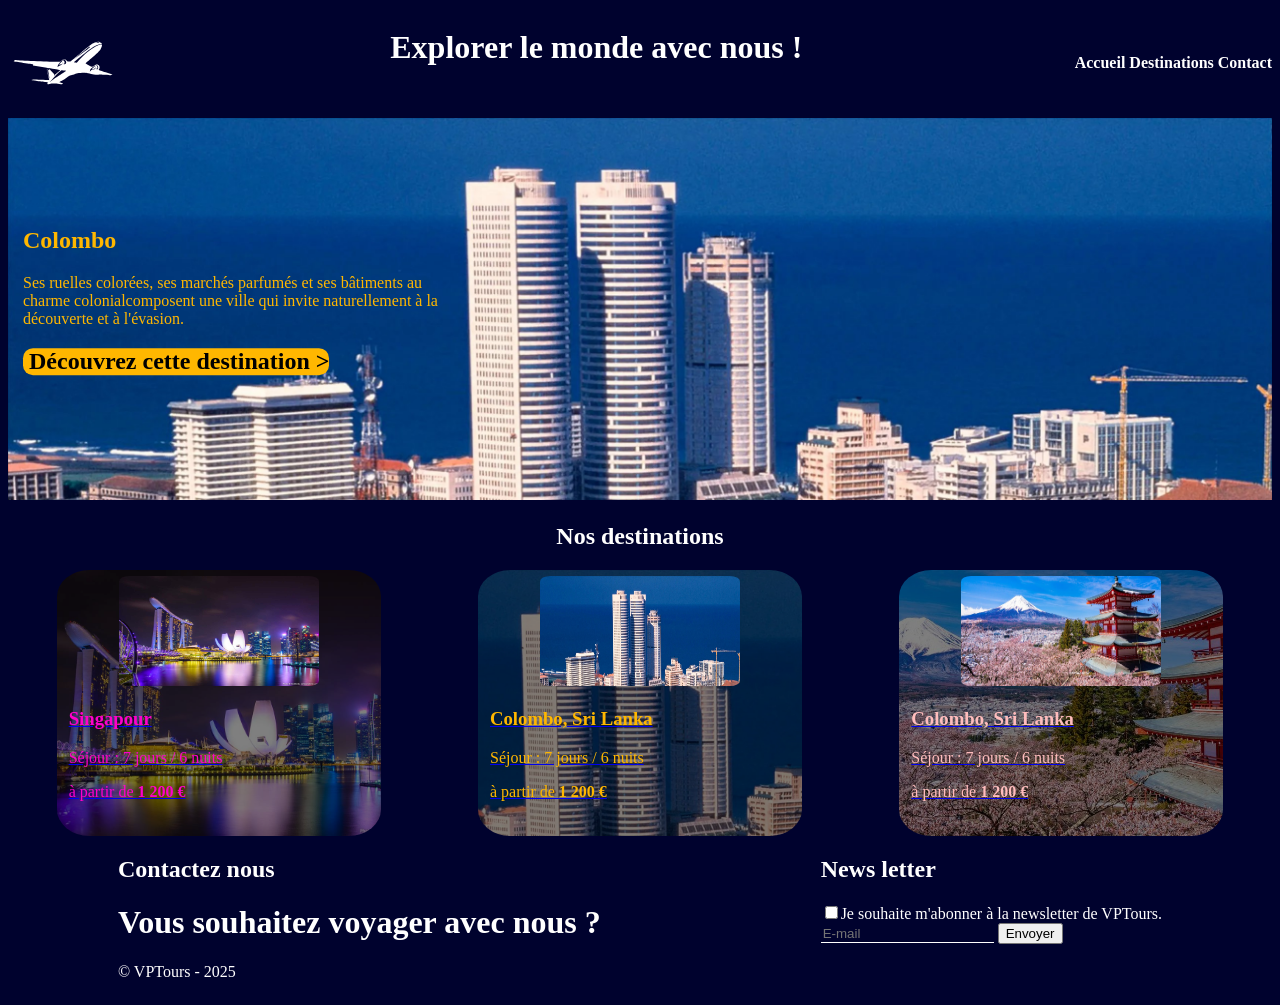
<file: SAE 105/Index.html>
<!DOCTYPE html>
<html>
    <head lang="fr">
        <link rel="stylesheet" href="style_index.css">
        <title>
            Acceuil
        </title>
        <meta charset="utf-8">
    </head>
    <body>
        <div class="header">
            <img src="logo.svg" height="110">
            <h1>
                Explorer le monde avec nous !
            </h1>
            <div class="menu">
                <nav>
                    <a href="#accueil">Accueil</a>
                    <a href="#destinations">Destinations</a>
                    <a href="#contact">Contact</a>
                </nav>
            </div>
        </div>
        <section id="accueil">
            <div class="carousel">
                <div class="carousel-inner">
                    <div class="slide">
                        <img src="Colombo.jpeg" height="100%"">
                        <div class="caption1">
                            <h1>
                                <b>Colombo</b>
                            </h1>
                            Ses ruelles colorées, ses marchés parfumés et ses bâtiments au<br>charme colonialcomposent une ville qui invite naturellement à la<br>découverte et à l'évasion.
                            <br>
                            <a href="Colombo.html">
                                <h2>
                                    &nbsp;Découvrez cette destination >
                                </h2>
                            </a>
                        </div>
                    </div>
                    <div class="slide">
                        <img src="japon.jpg"height="100%">
                        <div class="caption2">
                            <h1>
                                Fujiyoshida
                            </h1>
                            Ses sanctuaires discrets, ses ruelles bordées de petites échoppes<br>et la silhouette majestueuse du Fuji composent un décor qui invite à<br>la contemplation et à l’évasion.
                            <br>
                            <a href="Fujiyoshida.html">
                                <h2>
                                    &nbsp;Découvrez cette destination >
                                </h2>
                            </a>
                        </div>
                    </div>
                    <div class="slide">
                        <img src="Singapore-at-night.jpg"height="100%">
                        <div class="caption3">
                            <h1>
                                Singapour
                            </h1>
                            Ses quartiers multiculturels, ses promenades au bord de l’eau et <br>ses lumières nocturnes dessinent une ville qui invite <br>à l’émerveillement et à l’évasion.
                            <br>
                            <a href="Singapour.html">
                                <h2>
                                    &nbsp;Découvrez cette destination >
                                </h2>
                            </a>
                        </div>
                    </div>
                </div>
            </div>
        </section>
        <section id="Destinations">
            <h1>
                Nos destinations
            </h1>
            <div class="destinations">
                <a href="Singapour.html">
                    <fieldset id="fsingapour">
                        <center>
                            <img src="Singapore-at-night.jpg" height="110px" width="200px">
                        </center>
                        <h3>
                            Singapour
                        </h3>
                        <p>
                            Séjour : 7 jours / 6 nuits
                        </p>
                        <p>
                            à partir de <b>1 200 €</b>
                        </p>
                    </fieldset>
                </a>
                <a href="Colombo.html">
                    <fieldset id="fcolombo">
                        <center>
                            <img src="Colombo.jpeg" height="110px" width="200px">
                        </center>
                        <h3>
                            Colombo, Sri Lanka
                        </h3>
                        <p>
                            Séjour : 7 jours / 6 nuits
                        </p>
                        <p>
                            à partir de <b>1 200 €</b>
                        </p>
                    </fieldset>
                </a>
                <a href="Fujiyoshida">
                    <fieldset id="ffujiyoshida">
                        <center>
                            <img src="japon.jpg" height="110px" width="200px">
                        </center>
                        <h3>
                            Colombo, Sri Lanka
                        </h3>
                        <p>
                            Séjour : 7 jours / 6 nuits
                        </p>
                        <p>
                            à partir de <b>1 200 €</b>
                        </p>
                    </fieldset>
                </a>
            </div>
        </section>
        <script>
            const carouselInner = document.querySelector('.carousel-inner');
            let currentIndex = 0;

            function nextSlide() {
                currentIndex = (currentIndex + 1) % 3;
                carouselInner.style.transform = `translateX(-${currentIndex * 33.33}%)`;
                setTimeout(nextSlide, 3000);
            }

            setTimeout(nextSlide, 3000);
        </script>
        <div class="footer">
            <div class="contact">
                <h2>
                    Contactez nous
                </h2>
                <h1>
                    <b>
                        Vous souhaitez voyager avec nous ?
                    </b>
                </h1>
                <p>
                    © VPTours - 2025
                </p>
            </div>
            <div class="emailing">
                <form>
                    <h2>
                        News letter
                    </h2>
                    <input type="checkbox">Je souhaite m'abonner à la newsletter de VPTours.
                    <br>
                    <input type="email" placeholder="E-mail" required>
                    <button>
                        Envoyer
                    </button>
                </form>
            </div>
        </div>
    </body>
</html>
</file>
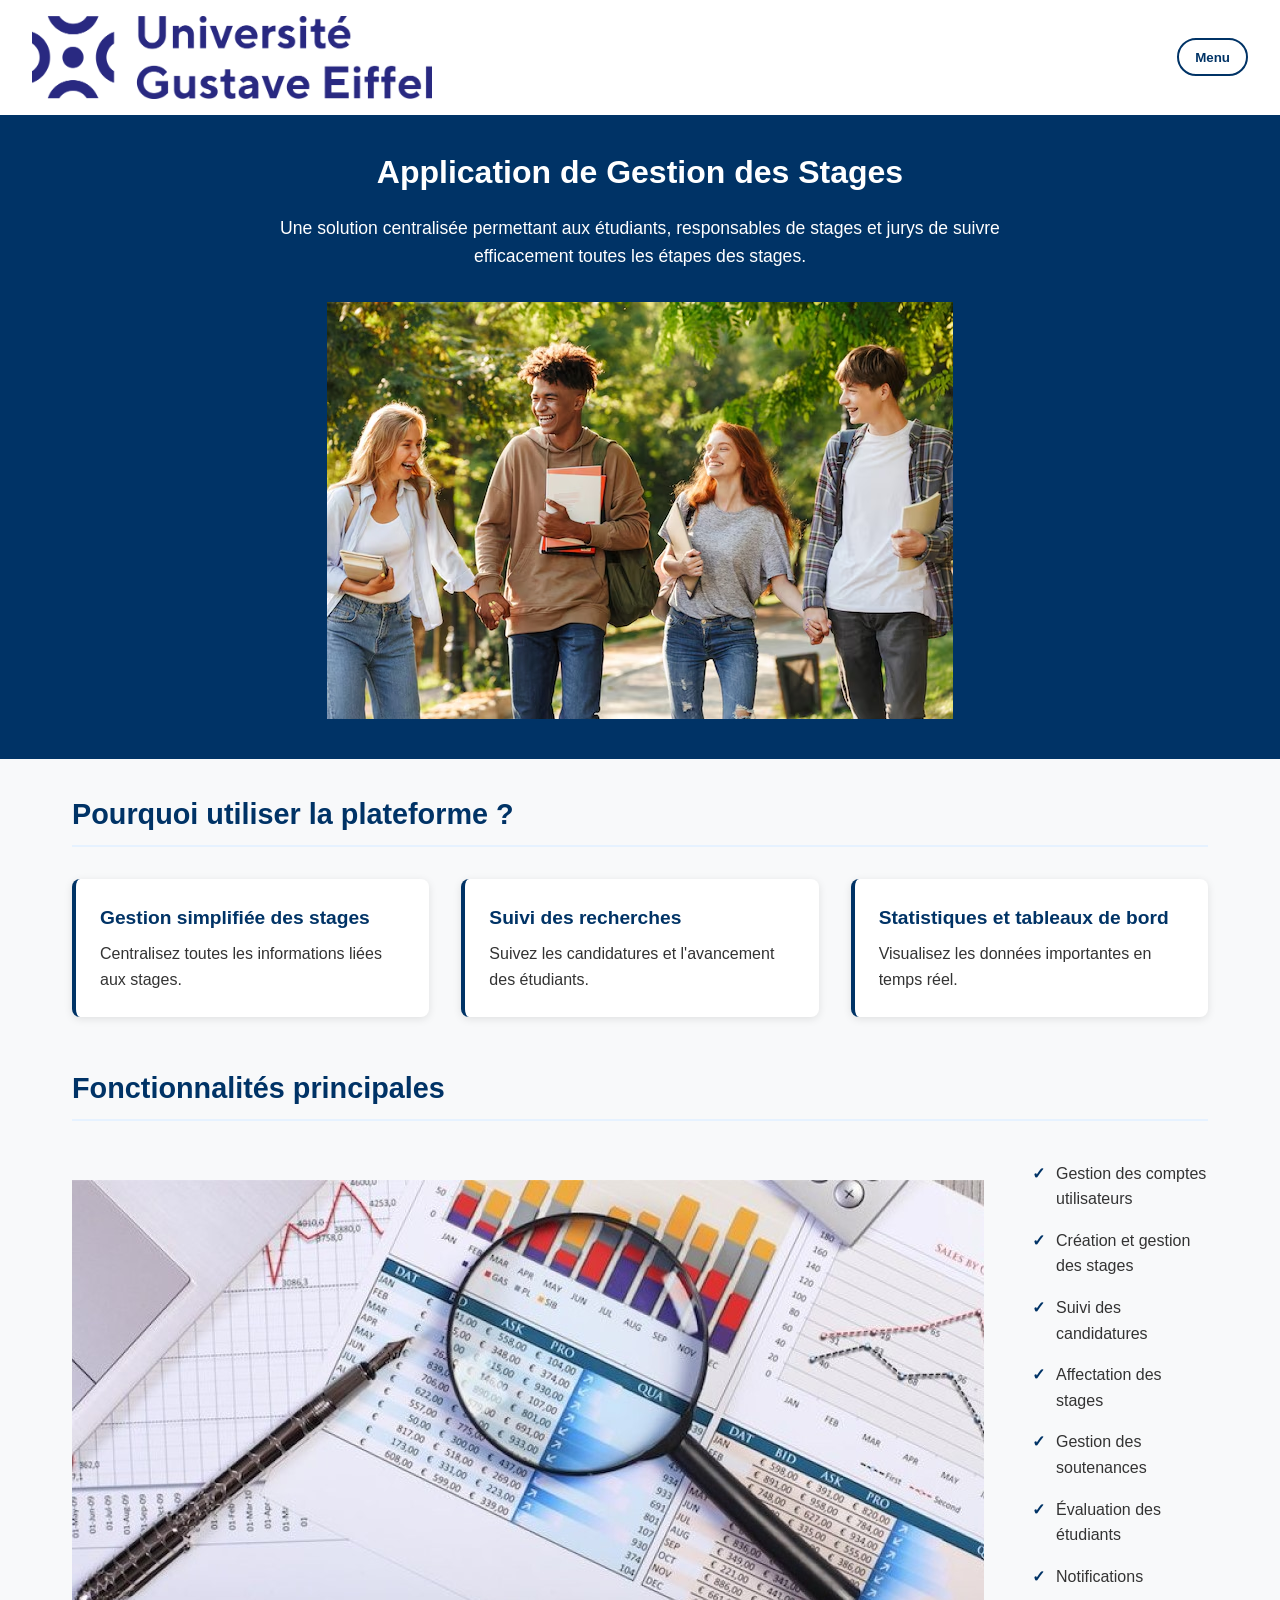
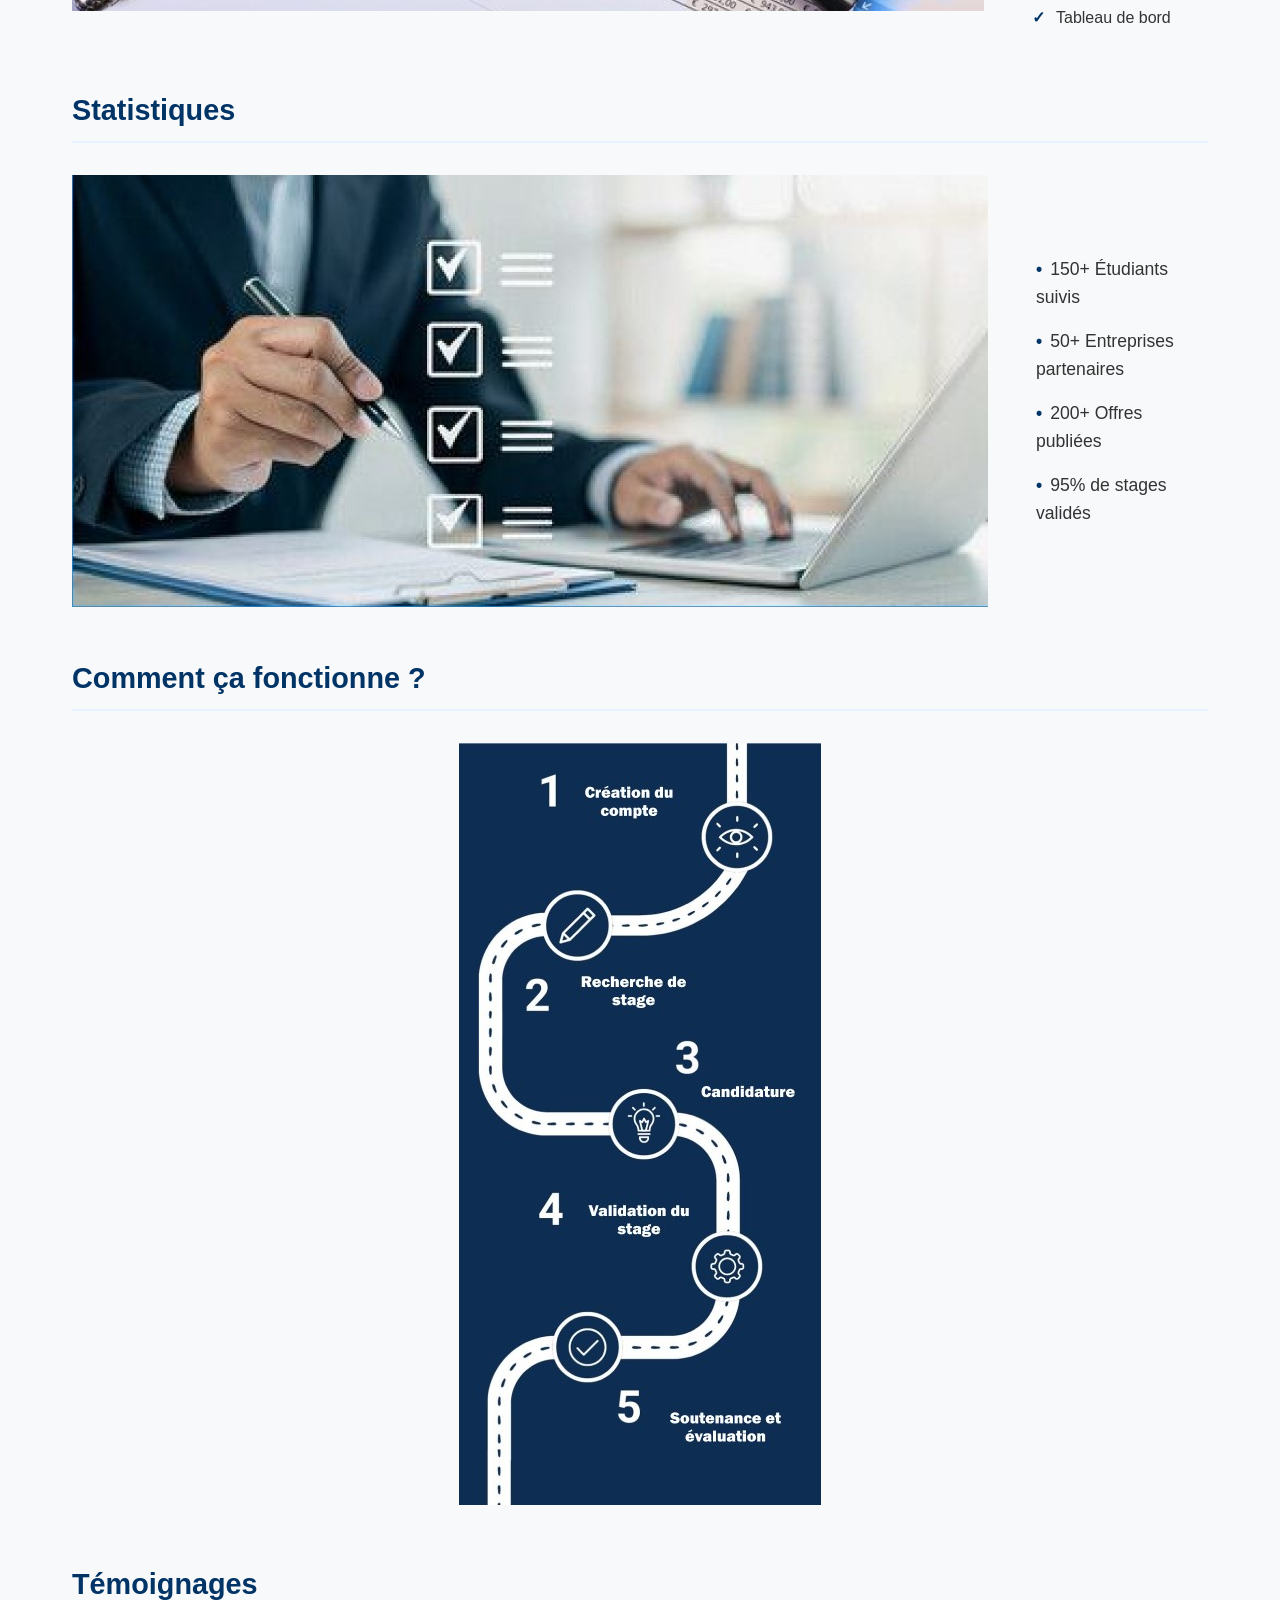
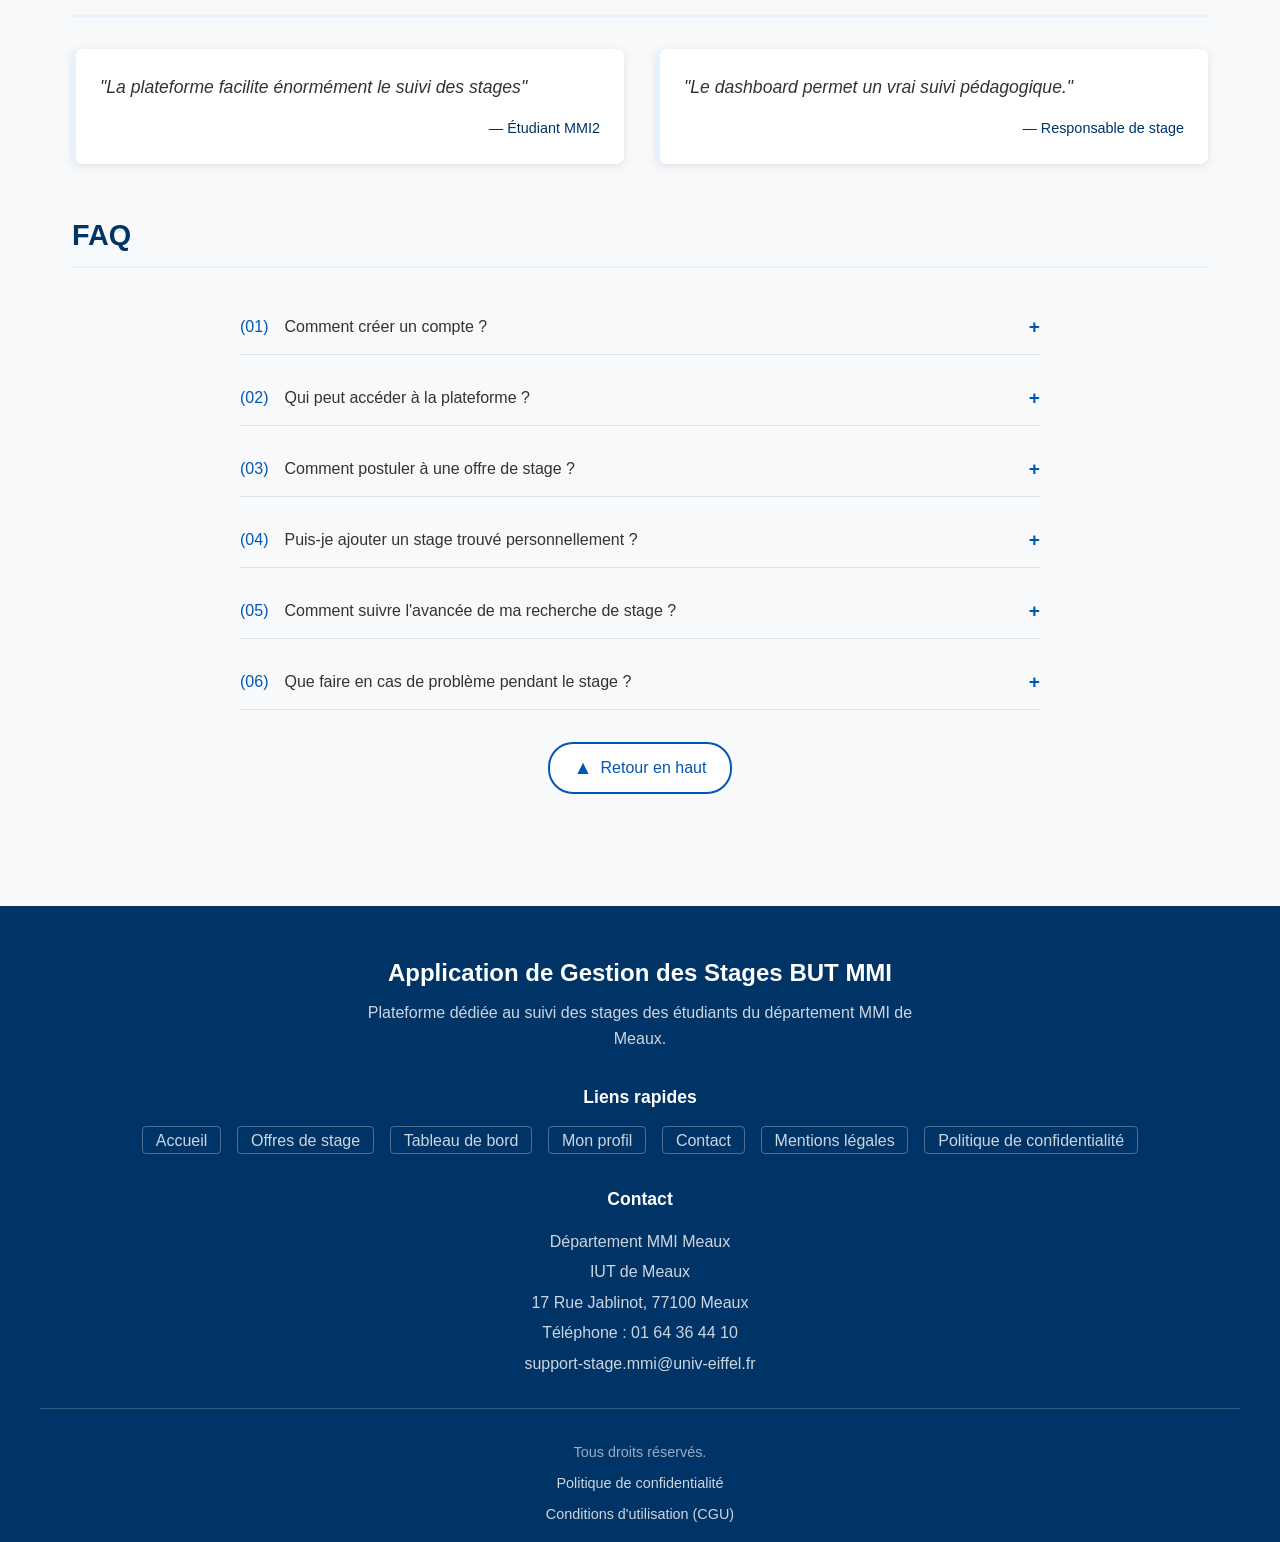
<file: SAE_201-203/index.html>
<!DOCTYPE html>
<html lang="fr">
<head>
    <meta charset="UTF-8">
    <meta name="viewport" content="width=device-width, initial-scale=1.0">
    <title>Application de gestion des stages - Université Gustave Eiffel</title>
    <style>
        * {
            margin: 0;
            padding: 0;
            box-sizing: border-box;
        }

        :root {
            --primary-blue: #003366;
            --secondary-blue: #0056b3;
            --light-blue: #e6f2ff;
            --text-dark: #333;
            --text-light: #fff;
            --gray-bg: #f8f9fa;
            --border-color: #dee2e6;
        }

        body {
            font-family: 'Segoe UI', Tahoma, Geneva, Verdana, sans-serif;
            line-height: 1.6;
            color: var(--text-dark);
            background-color: var(--gray-bg);
        }

        .header {
            background-color: var(--text-light);
            padding: 1rem 2rem;
            display: flex;
            justify-content: space-between;
            align-items: center;
            box-shadow: 0 2px 4px rgba(0, 0, 0, 0.1);
        }

        .logo-container {
            display: flex;
            align-items: center;
            gap: 1rem;
        }

        .logo {
            height: 50px;
            width: auto;
        }

        .university-name {
            font-size: 1.2rem;
            font-weight: bold;
            color: var(--primary-blue);
        }

        .menu {
            position: relative;
        }

        .menu-toggle {
            background: none;
            border: 2px solid var(--primary-blue);
            color: var(--primary-blue);
            padding: 0.6rem 1rem;
            border-radius: 999px;
            cursor: pointer;
            font-weight: 600;
            transition: all 0.2s ease;
        }

        .menu-toggle:hover {
            background-color: rgba(0, 51, 102, 0.08);
        }

        .menu-dropdown {
            list-style: none;
            position: absolute;
            right: 0;
            top: calc(100% + 0.5rem);
            min-width: 220px;
            background-color: var(--text-light);
            border: 1px solid var(--border-color);
            border-radius: 10px;
            box-shadow: 0 8px 20px rgba(0, 0, 0, 0.12);
            padding: 0.5rem;
            display: none;
            z-index: 1000;
        }

        .menu-dropdown.open {
            display: block;
        }

        .menu-dropdown li {
            margin: 0;
        }

        .menu-dropdown a {
            display: block;
            padding: 0.6rem 0.8rem;
            border-radius: 8px;
            text-decoration: none;
            color: var(--primary-blue);
            font-weight: 500;
        }

        .menu-dropdown a:hover {
            background-color: var(--light-blue);
        }


        .hero {
            background-color: var(--primary-blue);
            color: var(--text-light);
            padding: 2rem;
            text-align: center;
        }

        .hero h1 {
            font-size: 2rem;
            margin-bottom: 1rem;
        }

        .hero-description {
            font-size: 1.1rem;
            max-width: 800px;
            margin: 0 auto 2rem;
        }

        .hero-image {
            width: 100%;
            max-width: 1200px;
            height: auto;
            border-radius: 8px;
            box-shadow: 0 4px 8px rgba(0, 0, 0, 0.2);
        }

        .main-content {
            max-width: 1200px;
            margin: 0 auto;
            padding: 2rem;
        }

        .section-title {
            font-size: 1.8rem;
            color: var(--primary-blue);
            margin-bottom: 2rem;
            padding-bottom: 0.5rem;
            border-bottom: 2px solid var(--light-blue);
        }

        .why-use {
            margin-bottom: 3rem;
        }

        .features-grid {
            display: grid;
            grid-template-columns: repeat(auto-fit, minmax(300px, 1fr));
            gap: 2rem;
            margin-top: 1.5rem;
        }

        .feature-card {
            background-color: var(--text-light);
            padding: 1.5rem;
            border-radius: 8px;
            box-shadow: 0 2px 8px rgba(0, 0, 0, 0.1);
            border-left: 4px solid var(--primary-blue);
        }

        .feature-card h3 {
            color: var(--primary-blue);
            margin-bottom: 0.5rem;
            font-size: 1.2rem;
        }

        .feature-card p {
            color: var(--text-dark);
            line-height: 1.6;
        }

        .features-section {
            margin-bottom: 3rem;
        }

        .features-content {
            display: grid;
            grid-template-columns: 1fr 1fr;
            gap: 3rem;
            align-items: center;
        }

        .features-image {
            width: 100%;
            height: auto;
            border-radius: 8px;
            box-shadow: 0 2px 8px rgba(0, 0, 0, 0.1);
        }

        .features-list {
            list-style-type: none;
        }

        .features-list li {
            padding: 0.5rem 0;
            position: relative;
            padding-left: 1.5rem;
        }

        .features-list li:before {
            content: "✓";
            position: absolute;
            left: 0;
            color: var(--primary-blue);
            font-weight: bold;
        }

        .statistics-section {
            margin-bottom: 2rem;
        }

        .statistics-content {
            display: grid;
            grid-template-columns: 1fr 1fr;
            gap: 3rem;
            align-items: center;
        }

        .statistics-image {
            width: 100%;
            height: auto;
            border-radius: 8px;
            box-shadow: 0 2px 8px rgba(0, 0, 0, 0.1);
        }

        .statistics-list {
            list-style-type: none;
        }

        .statistics-list li {
            padding: 0.5rem 0;
            font-size: 1.1rem;
        }

        .statistics-list li:before {
            content: "•";
            color: var(--primary-blue);
            font-weight: bold;
            margin-right: 0.5rem;
        }

        .footer {
            background-color: var(--primary-blue);
            color: var(--text-light);
            text-align: center;
            padding: 1rem;
            margin-top: 2rem;
        }

        .footer p {
            margin: 0;
        }

        @media (max-width: 768px) {
            .header {
                padding: 1rem;
            }
            .university-name {
                font-size: 1rem;
            }
            .hero h1 {
                font-size: 1.5rem;
            }
            .hero-description {
                font-size: 1rem;
            }
            .features-content,
            .statistics-content {
                grid-template-columns: 1fr;
                gap: 1.5rem;
            }
            .main-content {
                padding: 1rem;
            }
            .section-title {
                font-size: 1.5rem;
            }
        }

        @media (max-width: 480px) {
            .features-grid {
                grid-template-columns: 1fr;
            }
            .logo-container {
                flex-direction: column;
                align-items: flex-start;
            }
        }

        /* How it works section */
        .how-it-works-section {
            margin: 3rem 0;
        }

        .steps-container {
            background-color: var(--primary-blue);
            padding: 3rem 2rem;
            border-radius: 12px;
            position: relative;
            overflow: hidden;
        }

        .steps-timeline {
            position: relative;
            max-width: 600px;
            margin: 0 auto;
        }

        .step {
            display: flex;
            align-items: center;
            margin-bottom: 3rem;
            position: relative;
            z-index: 2;
        }

        .step:last-child {
            margin-bottom: 0;
        }

        .step-number {
            width: 40px;
            height: 40px;
            background-color: var(--text-light);
            color: var(--primary-blue);
            border-radius: 50%;
            display: flex;
            align-items: center;
            justify-content: center;
            font-weight: bold;
            font-size: 1.2rem;
            margin-right: 1rem;
            flex-shrink: 0;
        }

        .step-icon {
            font-size: 1.5rem;
            margin-right: 1rem;
            color: var(--text-light);
        }

        .step-label {
            color: var(--text-light);
            font-size: 1.1rem;
        }

        .timeline-path {
            position: absolute;
            left: 20px;
            top: 40px;
            bottom: 0;
            width: 2px;
            background: linear-gradient(to bottom, transparent 0%, rgba(255,255,255,0.3) 10%, rgba(255,255,255,0.3) 90%, transparent 100%);
            z-index: 1;
        }

        .timeline-path::before {
            content: '';
            position: absolute;
            left: -20px;
            top: 0;
            width: 40px;
            height: 100%;
            border-left: 2px dashed rgba(255,255,255,0.5);
        }

        /* Testimonials */
        .testimonials-section {
            margin: 3rem 0;
        }

        .testimonials-grid {
            display: grid;
            grid-template-columns: repeat(auto-fit, minmax(300px, 1fr));
            gap: 2rem;
            margin-top: 1.5rem;
        }

        .testimonial-card {
            background-color: var(--text-light);
            padding: 1.5rem;
            border-radius: 8px;
            box-shadow: 0 2px 8px rgba(0, 0, 0, 0.1);
            border-left: 4px solid var(--light-blue);
        }

        .testimonial-card .quote {
            font-style: italic;
            color: var(--text-dark);
            margin-bottom: 1rem;
            font-size: 1.1rem;
        }

        .testimonial-card .author {
            color: var(--primary-blue);
            font-weight: 500;
            text-align: right;
            font-size: 0.9rem;
        }

        /* FAQ Section */
        .faq-section {
            margin: 3rem 0;
        }

        .faq-container {
            max-width: 800px;
            margin: 0 auto;
        }

        .faq-item {
            margin-bottom: 1rem;
            border-bottom: 1px solid var(--border-color);
        }

        .faq-question {
            width: 100%;
            background: none;
            border: none;
            padding: 1rem 0;
            display: flex;
            align-items: center;
            cursor: pointer;
            font-size: 1rem;
            color: var(--text-dark);
            text-align: left;
        }

        .faq-question:hover {
            color: var(--primary-blue);
        }

        .faq-number {
            color: var(--secondary-blue);
            margin-right: 1rem;
            font-weight: 500;
        }

        .faq-text {
            flex-grow: 1;
        }

        .faq-icon {
            color: var(--secondary-blue);
            font-size: 1.2rem;
            font-weight: bold;
            transition: transform 0.3s ease;
        }

        .faq-item.active .faq-icon {
            transform: rotate(45deg);
        }

        .faq-answer {
            max-height: 0;
            overflow: hidden;
            transition: max-height 0.3s ease, padding 0.3s ease;
            padding: 0 1rem;
        }

        .faq-item.active .faq-answer {
            max-height: 200px;
            padding: 0 1rem 1rem;
        }

        .faq-answer p {
            color: var(--text-dark);
            line-height: 1.6;
        }

        .back-to-top-container {
            text-align: center;
            margin-top: 2rem;
        }

        .back-to-top {
            background-color: var(--text-light);
            border: 2px solid var(--secondary-blue);
            color: var(--secondary-blue);
            padding: 0.8rem 1.5rem;
            border-radius: 25px;
            cursor: pointer;
            display: inline-flex;
            align-items: center;
            gap: 0.5rem;
            font-size: 1rem;
            transition: all 0.3s ease;
        }

        .back-to-top:hover {
            background-color: var(--secondary-blue);
            color: var(--text-light);
        }

        .back-to-top-icon {
            color: var(--secondary-blue);
            font-size: 1.2rem;
        }

        .back-to-top:hover .back-to-top-icon {
            color: var(--text-light);
        }

        /* Footer */
        .footer {
            background-color: var(--primary-blue);
            color: var(--text-light);
            padding: 3rem 2rem 1rem;
        }

        .footer-content {
            max-width: 1200px;
            margin: 0 auto;
        }

        .footer-university {
            text-align: center;
            margin-bottom: 2rem;
        }

        .footer-info {
            text-align: center;
            margin-bottom: 2rem;
        }

        .footer-info h3 {
            color: var(--text-light);
            margin-bottom: 0.5rem;
            font-size: 1.5rem;
        }

        .footer-info p {
            color: rgba(255, 255, 255, 0.8);
            max-width: 600px;
            margin: 0 auto;
        }

        .footer-links,
        .footer-contact {
            margin-bottom: 2rem;
        }

        .footer-links h4,
        .footer-contact h4 {
            color: var(--text-light);
            margin-bottom: 1rem;
            font-size: 1.1rem;
        }

        .footer-links ul {
            list-style-type: none;
            display: flex;
            flex-wrap: wrap;
            gap: 1rem;
            justify-content: center;
        }

        .footer-links li a {
            color: rgba(255, 255, 255, 0.8);
            text-decoration: none;
            padding: 0.3rem 0.8rem;
            border: 1px solid rgba(255, 255, 255, 0.3);
            border-radius: 4px;
            transition: all 0.3s ease;
        }

        .footer-links li a:hover {
            color: var(--text-light);
            border-color: var(--text-light);
        }

        .footer-contact p {
            color: rgba(255, 255, 255, 0.8);
            margin: 0.3rem 0;
            text-align: center;
        }

        .footer-bottom {
            border-top: 1px solid rgba(255, 255, 255, 0.2);
            padding-top: 2rem;
            display: flex;
            flex-direction: column;
            align-items: center;
            gap: 1.5rem;
        }

        .social-icons {
            display: flex;
            gap: 1rem;
        }

        .social-icons a {
            color: var(--text-light);
            font-size: 1.5rem;
            text-decoration: none;
            transition: color 0.3s ease;
        }

        .social-icons a:hover {
            color: var(--secondary-blue);
        }

        .footer-legal {
            display: flex;
            flex-direction: column;
            align-items: center;
            gap: 0.5rem;
        }

        .footer-legal p {
            color: rgba(255, 255, 255, 0.6);
            margin: 0;
            font-size: 0.9rem;
        }

        .footer-legal a {
            color: rgba(255, 255, 255, 0.8);
            text-decoration: none;
            font-size: 0.9rem;
        }

        .footer-legal a:hover {
            color: var(--text-light);
            text-decoration: underline;
        }

        @media (max-width: 768px) {
            .footer-links ul {
                flex-direction: column;
                align-items: center;
            }
            .footer-contact p {
                text-align: center;
            }
            .footer-bottom {
                flex-direction: column;
                text-align: center;
            }
        }
    </style>
</head>
<body>
    <header class="header">
        <div class="logo-container">
            <img src="img/logo.png" width="400px">
        </div>
        <div class="menu">
            <button class="menu-toggle" type="button" aria-expanded="false" aria-controls="menu-dropdown">
                Menu
            </button>
            <ul id="menu-dropdown" class="menu-dropdown" role="menu">
                <li role="none"><a role="menuitem" href="espace_prof.php">Espace professeur</a></li>
                <li role="none"><a role="menuitem" href="espace_etudiant.php">Espace étudiant</a></li>
                <li role="none"><a role="menuitem" href="espace_entreprise.php">Espace entreprise</a></li>
            </ul>
        </div>
    </header>

    <section class="hero">
        <h1>Application de Gestion des Stages</h1>
        <p class="hero-description">
            Une solution centralisée permettant aux étudiants, responsables de stages et jurys de suivre efficacement toutes les étapes des stages.
        </p>
        <img src="img/etudiants.avif">
    </section>

    <main class="main-content">
        <section class="why-use">
            <h2 class="section-title">Pourquoi utiliser la plateforme ?</h2>
            <div class="features-grid">
                <div class="feature-card">
                    <h3>Gestion simplifiée des stages</h3>
                    <p>Centralisez toutes les informations liées aux stages.</p>
                </div>
                <div class="feature-card">
                    <h3>Suivi des recherches</h3>
                    <p>Suivez les candidatures et l'avancement des étudiants.</p>
                </div>
                <div class="feature-card">
                    <h3>Statistiques et tableaux de bord</h3>
                    <p>Visualisez les données importantes en temps réel.</p>
                </div>
            </div>
        </section>

        <section class="features-section">
            <h2 class="section-title">Fonctionnalités principales</h2>
            <div class="features-content">
                <img src="img/loupe.jpg">
                <ul class="features-list">
                    <li>Gestion des comptes utilisateurs</li>
                    <li>Création et gestion des stages</li>
                    <li>Suivi des candidatures</li>
                    <li>Affectation des stages</li>
                    <li>Gestion des soutenances</li>
                    <li>Évaluation des étudiants</li>
                    <li>Notifications</li>
                    <li>Tableau de bord</li>
                </ul>
            </div>
        </section>

        <section class="statistics-section">
            <h2 class="section-title">Statistiques</h2>
            <div class="statistics-content">
                <img src="img/tache.jpg">
                <ul class="statistics-list">
                    <li>150+ Étudiants suivis</li>
                    <li>50+ Entreprises partenaires</li>
                    <li>200+ Offres publiées</li>
                    <li>95% de stages validés</li>
                </ul>
            </div>
        </section>

        <section class="how-it-works-section">
            <h2 class="section-title">Comment ça fonctionne ?</h2>
            <center>
                <img src="img/chemin.jpg">
            </center>
        </section>

        <section class="testimonials-section">
            <h2 class="section-title">Témoignages</h2>
            <div class="testimonials-grid">
                <div class="testimonial-card">
                    <p class="quote">"La plateforme facilite énormément le suivi des stages"</p>
                    <p class="author">— Étudiant MMI2</p>
                </div>
                <div class="testimonial-card">
                    <p class="quote">"Le dashboard permet un vrai suivi pédagogique."</p>
                    <p class="author">— Responsable de stage</p>
                </div>
            </div>
        </section>

        <section class="faq-section">
            <h2 class="section-title">FAQ</h2>
            <div class="faq-container">
                <div class="faq-item">
                    <button class="faq-question">
                        <span class="faq-number">(01)</span>
                        <span class="faq-text">Comment créer un compte ?</span>
                        <span class="faq-icon">+</span>
                    </button>
                    <div class="faq-answer">
                        <p>Réponse à la question sur la création de compte.</p>
                    </div>
                </div>
                <div class="faq-item">
                    <button class="faq-question">
                        <span class="faq-number">(02)</span>
                        <span class="faq-text">Qui peut accéder à la plateforme ?</span>
                        <span class="faq-icon">+</span>
                    </button>
                    <div class="faq-answer">
                        <p>Réponse à la question sur l'accès à la plateforme.</p>
                    </div>
                </div>
                <div class="faq-item">
                    <button class="faq-question">
                        <span class="faq-number">(03)</span>
                        <span class="faq-text">Comment postuler à une offre de stage ?</span>
                        <span class="faq-icon">+</span>
                    </button>
                    <div class="faq-answer">
                        <p>Réponse à la question sur la candidature.</p>
                    </div>
                </div>
                <div class="faq-item">
                    <button class="faq-question">
                        <span class="faq-number">(04)</span>
                        <span class="faq-text">Puis-je ajouter un stage trouvé personnellement ?</span>
                        <span class="faq-icon">+</span>
                    </button>
                    <div class="faq-answer">
                        <p>Réponse à la question sur l'ajout de stage personnel.</p>
                    </div>
                </div>
                <div class="faq-item">
                    <button class="faq-question">
                        <span class="faq-number">(05)</span>
                        <span class="faq-text">Comment suivre l'avancée de ma recherche de stage ?</span>
                        <span class="faq-icon">+</span>
                    </button>
                    <div class="faq-answer">
                        <p>Réponse à la question sur le suivi de recherche.</p>
                    </div>
                </div>
                <div class="faq-item">
                    <button class="faq-question">
                        <span class="faq-number">(06)</span>
                        <span class="faq-text">Que faire en cas de problème pendant le stage ?</span>
                        <span class="faq-icon">+</span>
                    </button>
                    <div class="faq-answer">
                        <p>Réponse à la question sur les problèmes pendant le stage.</p>
                    </div>
                </div>
            </div>
            <div class="back-to-top-container">
                <button class="back-to-top" onclick="window.scrollTo({top: 0, behavior: 'smooth'})">
                    <span class="back-to-top-icon">▲</span>
                    <span>Retour en haut</span>
                </button>
            </div>
        </section>
    </main>

    <footer class="footer">
        <div class="footer-content">
            <div class="footer-info">
                <h3>Application de Gestion des Stages BUT MMI</h3>
                <p>Plateforme dédiée au suivi des stages des étudiants du département MMI de Meaux.</p>
            </div>
            <div class="footer-links">
                <h4>Liens rapides</h4>
                <ul>
                    <li><a href="#">Accueil</a></li>
                    <li><a href="#">Offres de stage</a></li>
                    <li><a href="#">Tableau de bord</a></li>
                    <li><a href="#">Mon profil</a></li>
                    <li><a href="#">Contact</a></li>
                    <li><a href="#">Mentions légales</a></li>
                    <li><a href="#">Politique de confidentialité</a></li>
                </ul>
            </div>
            <div class="footer-contact">
                <h4>Contact</h4>
                <p>Département MMI Meaux</p>
                <p>IUT de Meaux</p>
                <p>17 Rue Jablinot, 77100 Meaux</p>
                <p>Téléphone : 01 64 36 44 10</p>
                <p>support-stage.mmi@univ-eiffel.fr</p>
            </div>
            <div class="footer-bottom">
                <div class="footer-legal">
                    <p>Tous droits réservés.</p>
                    <a href="#">Politique de confidentialité</a>
                    <a href="#">Conditions d'utilisation (CGU)</a>
                </div>
            </div>
        </div>
    </footer>

    <script>
        (function() {
            const toggleBtn = document.querySelector('.menu-toggle');
            const dropdown = document.querySelector('.menu-dropdown');
            if (!toggleBtn || !dropdown) return;

            const setOpen = (isOpen) => {
                dropdown.classList.toggle('open', isOpen);
                toggleBtn.setAttribute('aria-expanded', String(isOpen));
            };

            toggleBtn.addEventListener('click', (e) => {
                e.stopPropagation();
                const isOpen = dropdown.classList.contains('open');
                setOpen(!isOpen);
            });

            document.addEventListener('click', () => setOpen(false));

            dropdown.addEventListener('click', (e) => {
                const link = e.target.closest('a');
                if (link) setOpen(false);
            });
        })();

        document.querySelectorAll('.faq-question').forEach(button => {
            button.addEventListener('click', () => {
                const faqItem = button.parentElement;
                const isActive = faqItem.classList.contains('active');

                document.querySelectorAll('.faq-item').forEach(item => {
                    item.classList.remove('active');
                });

                if (!isActive) {
                    faqItem.classList.add('active');
                }
            });
        });
    </script>
</body>
</html>
</file>
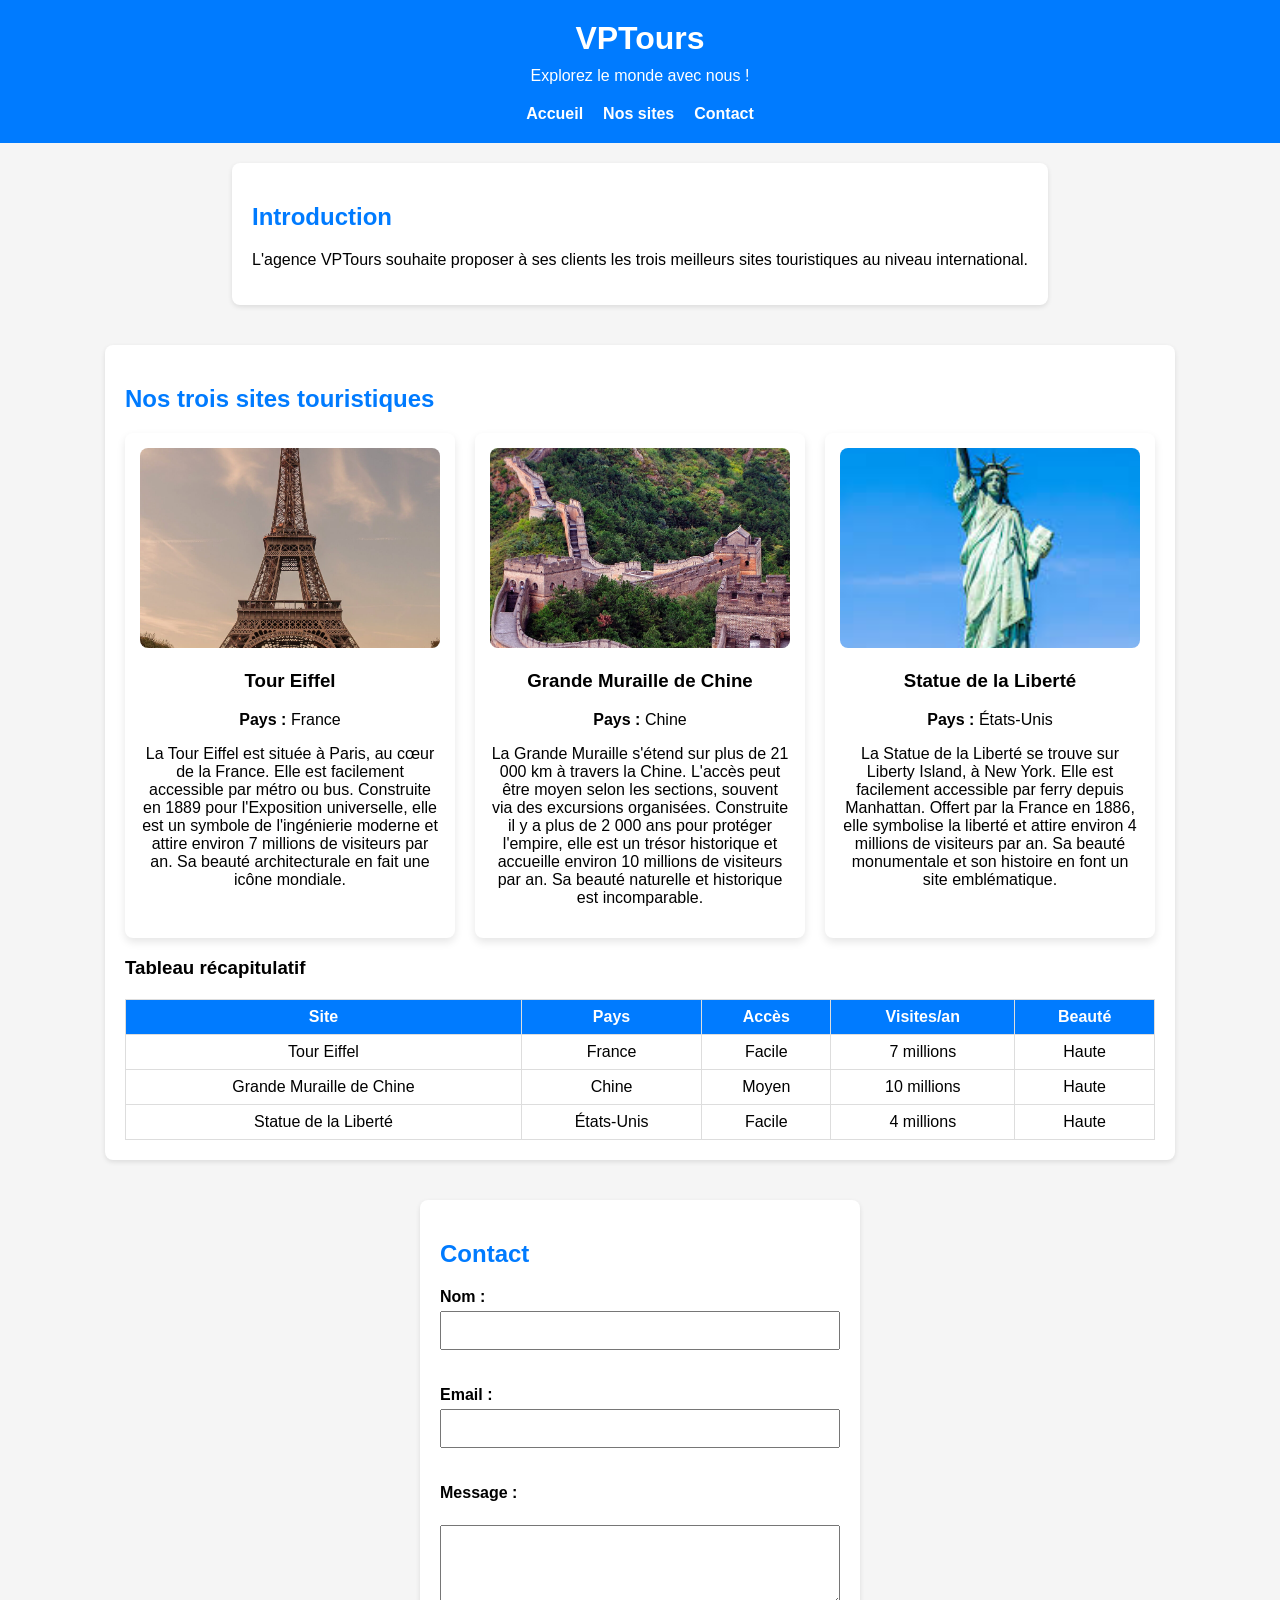
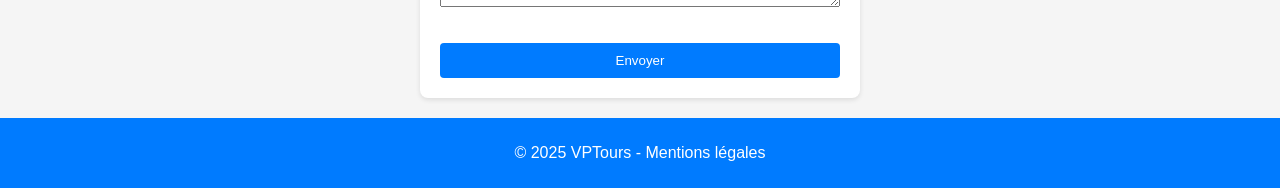
<file: SAE 105/TP/Index.html>
<!DOCTYPE html>
<html lang="fr">
    <head>
        <meta charset="UTF-8">
        <meta name="viewport" content="width=device-width, initial-scale=1.0">
        <title>VPTours - Agence de Voyages</title>
        <link rel="stylesheet" href="style.css">
    </head>
    <body>
        <header>
            <h1>VPTours</h1>
            <p>Explorez le monde avec nous !</p>
            <nav>
                <ul>
                    <li><a href="#accueil">Accueil</a></li>
                    <li><a href="#sites">Nos sites</a></li>
                    <li><a href="#contact">Contact</a></li>
                </ul>
            </nav>
        </header>
        <section id="introduction">
            <h2>Introduction</h2>
            <p>L'agence VPTours souhaite proposer à ses clients les trois meilleurs sites touristiques au niveau international.</p>
        </section>
        <section id="sites">
            <h2>Nos trois sites touristiques</h2>
            <div class="cards">
                <div class="card">
                    <img src="te.jpg" alt="Tour Eiffel">
                    <h3>Tour Eiffel</h3>
                    <p><strong>Pays :</strong> France</p>
                    <p>La Tour Eiffel est située à Paris, au cœur de la France. Elle est facilement accessible par métro ou bus. Construite en 1889 pour l'Exposition universelle, elle est un symbole de l'ingénierie moderne et attire environ 7 millions de visiteurs par an. Sa beauté architecturale en fait une icône mondiale.</p>
                </div>
                <div class="card">
                    <img src="murchine.webp" alt="Grande Muraille de Chine">
                    <h3>Grande Muraille de Chine</h3>
                    <p><strong>Pays :</strong> Chine</p>
                    <p>La Grande Muraille s'étend sur plus de 21 000 km à travers la Chine. L'accès peut être moyen selon les sections, souvent via des excursions organisées. Construite il y a plus de 2 000 ans pour protéger l'empire, elle est un trésor historique et accueille environ 10 millions de visiteurs par an. Sa beauté naturelle et historique est incomparable.</p>
                </div>
                <div class="card">
                    <img src="statuelib.jpeg" alt="Statue de la Liberté">
                    <h3>Statue de la Liberté</h3>
                    <p><strong>Pays :</strong> États-Unis</p>
                    <p>La Statue de la Liberté se trouve sur Liberty Island, à New York. Elle est facilement accessible par ferry depuis Manhattan. Offert par la France en 1886, elle symbolise la liberté et attire environ 4 millions de visiteurs par an. Sa beauté monumentale et son histoire en font un site emblématique.</p>
                </div>
            </div>
            <h3>Tableau récapitulatif</h3>
            <table>
                <thead>
                    <tr>
                        <th>Site</th>
                        <th>Pays</th>
                        <th>Accès</th>
                        <th>Visites/an</th>
                        <th>Beauté</th>
                    </tr>
                </thead>
                <tbody>
                    <tr>
                        <td>Tour Eiffel</td>
                        <td>France</td>
                        <td>Facile</td>
                        <td>7 millions</td>
                        <td>Haute</td>
                    </tr>
                    <tr>
                        <td>Grande Muraille de Chine</td>
                        <td>Chine</td>
                        <td>Moyen</td>
                        <td>10 millions</td>
                        <td>Haute</td>
                    </tr>
                    <tr>
                        <td>Statue de la Liberté</td>
                        <td>États-Unis</td>
                        <td>Facile</td>
                        <td>4 millions</td>
                        <td>Haute</td>
                    </tr>
                </tbody>
            </table>
        </section>
        <section id="contact">
            <h2>Contact</h2>
            <form>
                <label for="nom">Nom :</label>
                <input type="text" id="nom" name="nom"><br><br>
                
                <label for="email">Email :</label>
                <input type="email" id="email" name="email"><br><br>
                
                <label for="message">Message :</label><br>
                <textarea id="message" name="message" rows="4" cols="50"></textarea><br><br>
                
                <button type="button">Envoyer</button>
            </form>
        </section>
        <footer>
            <p>&copy; 2025 VPTours - <a href="#">Mentions légales</a></p>
        </footer>
    </body>
</html>
</file>
<file: SAE 105/style_index.css>
body{
    background-color: #00022E;
}

.header{
    color: white;
    display: flex;
    justify-content: space-between;
}

.header img {
    filter: invert(1);
}

.menu{
    color: white;
    text-decoration: none;
    font-weight: bold;
    text-align: center;
    margin-top: auto;
    margin-bottom: auto;
    justify-content: space-between;
}

nav a {
    color: white;
    text-decoration: none;
    font-weight: bold;
    justify-content: space-around;
}

.carousel {
    overflow: hidden;
    position: relative;
    width: 100%;
    color: white;
}

.carousel-inner {
    display: flex;
    width: 300%;
    transition: transform 1s ease-in-out;
}

.carousel img {
    width: 100%;
    height: 50%;
    flex-shrink: 0;
    position: relative;
}

.slide {
    position: relative;
    width: 100%;
}

.caption1 {
    position: absolute;
    top: 24%;
    left: 10px;
    transform: translateY(-50%);
    color: #ffb700;
    padding: 5px;
    font-size: 16px;
}

.caption2 {
    position: absolute;
    top: 24%;
    left: 10px;
    transform: translateY(-50%);
    color: #ffbdbd;
    padding: 5px;
    font-size: 16px;
}

.caption3 {
    position: absolute;
    top: 24%;
    left: 10px;
    transform: translateY(-50%);
    color: #ff00cc;
    padding: 5px;
    font-size: 16px;
}

@keyframes scroll {
    33.33% { transform: translateX(-33.33%); }
    66.66% { transform: translateX(-66.66%); }
    100% { transform: translateX(0); }
}

.destinations{
    display: flex;
    justify-content: space-around;
    color: white;
    text-decoration: none;
}

fieldset{
    border: none;
}

#fsingapour{
    border-radius: 10%;
    width: 300px;
    height: 250px;
    position: relative;
    color: #ff00cc;
    text-decoration: none;
}

#fsingapour::before {
    content: "";
    position: absolute;
    top: 0;
    left: 0;
    width: 100%;
    height: 100%;
    background-image: url("Singapore-at-night.jpg");
    background-size: cover;
    background-position: center;
    background-repeat: no-repeat;
    filter: brightness(0.5);
    z-index: -1;
    border-radius: 10%;
}

#fcolombo{
    border-radius: 10%;
    width: 300px;
    height: 250px;
    position: relative;
    color: #ffb700;
    text-decoration: none;
}

#fcolombo::before {
    content: "";
    position: absolute;
    top: 0;
    left: 0;
    width: 100%;
    height: 100%;
    background-image: url("Colombo.jpeg");
    background-size: cover;
    background-position: center;
    background-repeat: no-repeat;
    filter: brightness(0.5);
    z-index: -1;
    border-radius: 10%;
}

#ffujiyoshida{
    border-radius: 10%;
    width: 300px;
    height: 250px;
    position: relative;
    color: #ffbdbd;
    text-decoration: none;
}

#ffujiyoshida::before {
    content: "";
    position: absolute;
    top: 0;
    left: 0;
    width: 100%;
    height: 100%;
    background-image: url("japon.jpg");
    background-size: cover;
    background-position: center;
    background-repeat: no-repeat;
    filter: brightness(0.5);
    z-index: -1;
    border-radius: 10%;
}

fieldset img{
    border-radius: 5%;
}

#accueil {
    margin-bottom: -30%;
}

#Destinations {
    margin-top: -150px;
}

.caption1 h2 {
    background-color: #ffb700;
    color: black;
    border-radius: 10px;
    display: inline-block;
}

.caption2 h2 {
    background-color: #ffbdbd;
    color: black;
    border-radius: 10px;
    display: inline-block;
}
.caption3 h2 {
    background-color: #ff00cc;
    color: black;
    border-radius: 10px;
    display: inline-block;
}

h1 .destinations{
    color: white;
    align-items: center;
}

#Destinations h1 {
    text-align: center;
    color: white;
}

.footer {
    color: white;
    display: flex;
    justify-content: space-around;
}

.contact{
    color: white;
}

.emailing {
    color: white;
}

input[type="email"] {
    border: none;
    border-bottom: 1px solid white;
    background: transparent;
    color: white;
    outline: none;
}
</file>
<file: SAE 105/TP/style.css>
body {
    font-family: Arial, sans-serif;
    background-color: #f5f5f5;
    margin: 0;
    padding: 0;
    display: flex;
    flex-direction: column;
    align-items: center;
    min-height: 100vh;
}

header {
    background-color: #007bff;
    color: white;
    text-align: center;
    padding: 20px;
    width: 100%;
}

header h1 {
    margin: 0;
}

header p {
    margin: 10px 0;
}

nav ul {
    list-style: none;
    padding: 0;
    margin: 20px 0 0 0;
    display: flex;
    justify-content: center;
    align-items: center;
    gap: 20px;
}

nav a {
    color: white;
    text-decoration: none;
    font-weight: bold;
}

nav a:hover {
    text-decoration: underline;
}

section {
    max-width: 1200px;
    margin: 20px;
    padding: 20px;
    background-color: white;
    border-radius: 8px;
    box-shadow: 0 2px 5px rgba(0, 0, 0, 0.1);
}

h2 {
    color: #007bff;
}

.cards {
    display: flex;
    justify-content: space-around;
    flex-wrap: wrap;
    gap: 20px;
}

.card {
    background-color: white;
    border-radius: 8px;
    box-shadow: 0 4px 8px rgba(0, 0, 0, 0.1);
    padding: 15px;
    width: 300px;
    text-align: center;
}

.card img {
    width: 100%;
    height: 200px;
    object-fit: cover;
    border-radius: 8px;
}

table {
    width: 100%;
    border-collapse: collapse;
    margin-top: 20px;
}

table th, table td {
    border: 1px solid #ddd;
    padding: 8px;
    text-align: center;
}

table th {
    background-color: #007bff;
    color: white;
}

form {
    display: flex;
    flex-direction: column;
    max-width: 400px;
    margin: 0 auto;
}

label {
    margin-bottom: 5px;
    font-weight: bold;
}

input, textarea {
    padding: 10px;
}

button {
    padding: 10px;
    background-color: #007bff;
    color: white;
    border: none;
    border-radius: 4px;
    cursor: pointer;
}

button:hover {
    background-color: #0056b3;
}

footer {
    background-color: #007bff;
    color: white;
    text-align: center;
    padding: 10px;
    width: 100%;
    margin-top: auto;
}

footer a {
    color: white;
    text-decoration: none;
}

footer a:hover {
    text-decoration: underline;
}
</file>
